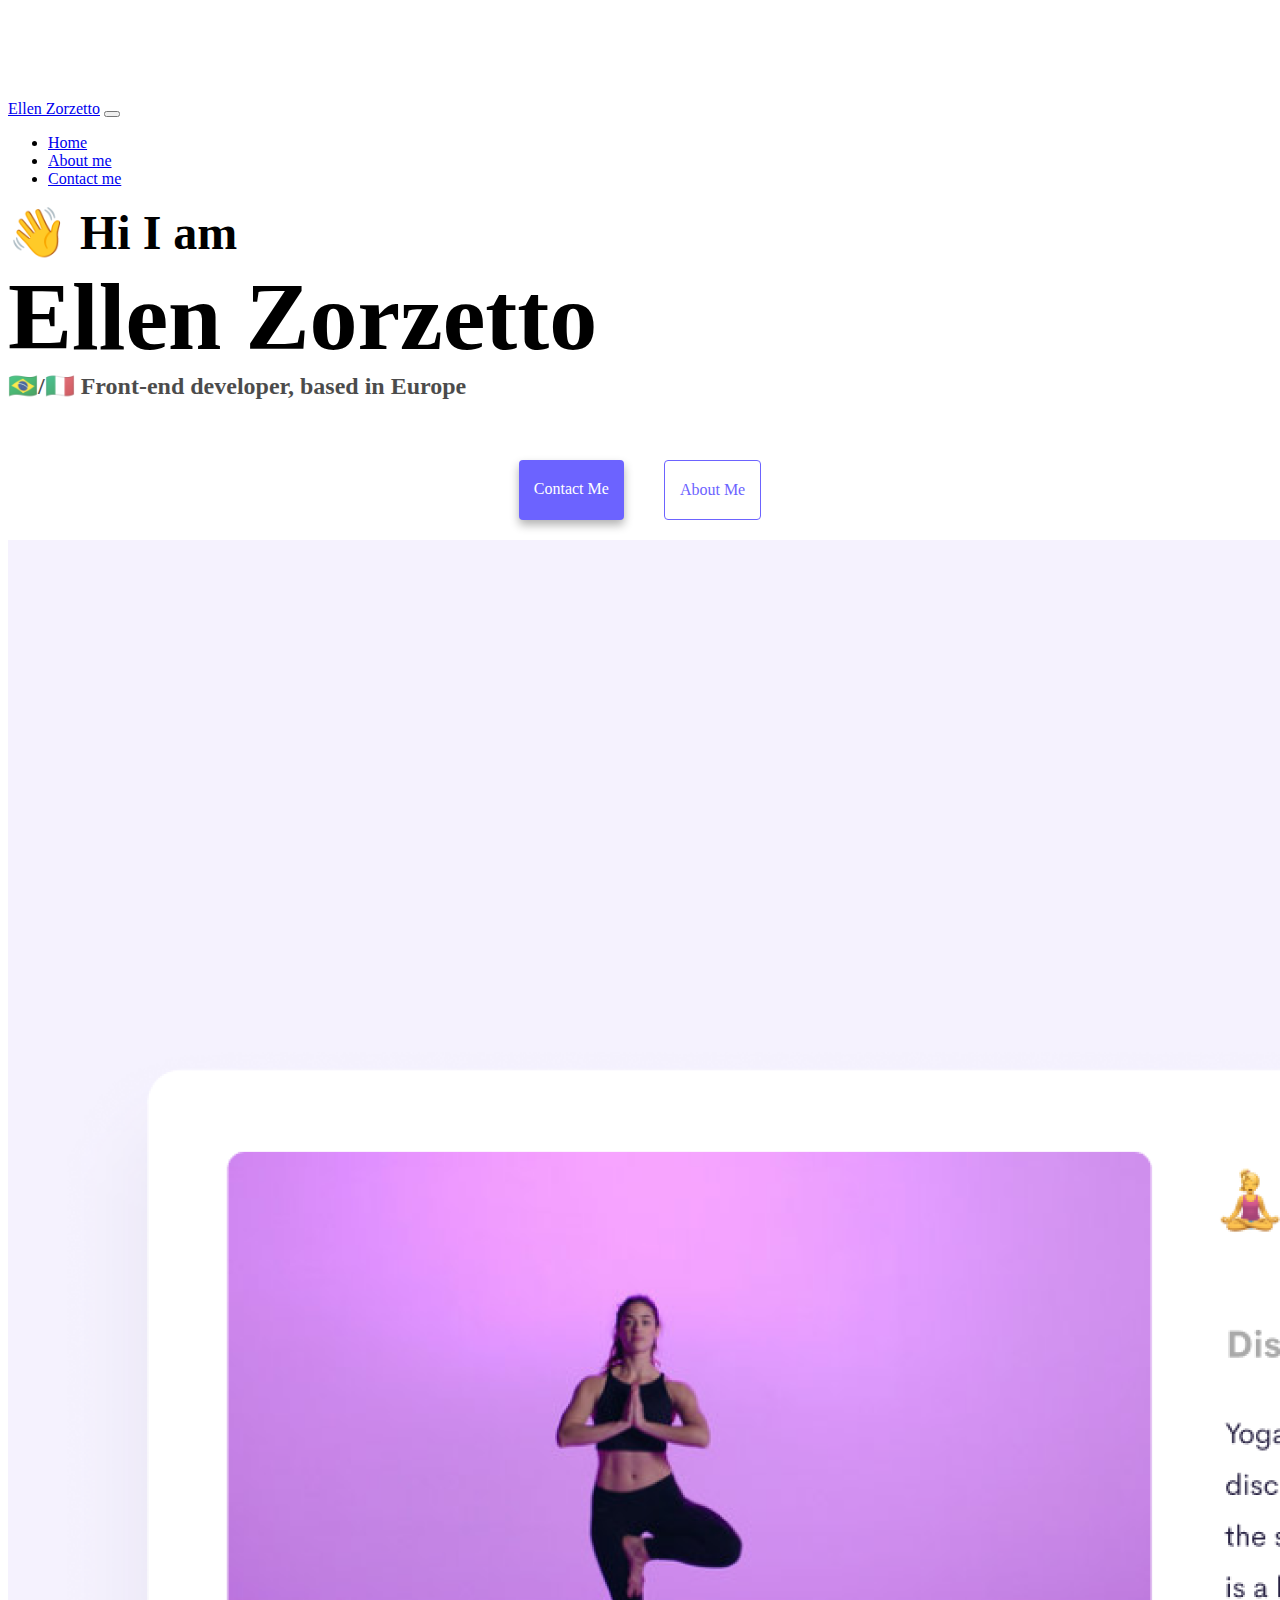
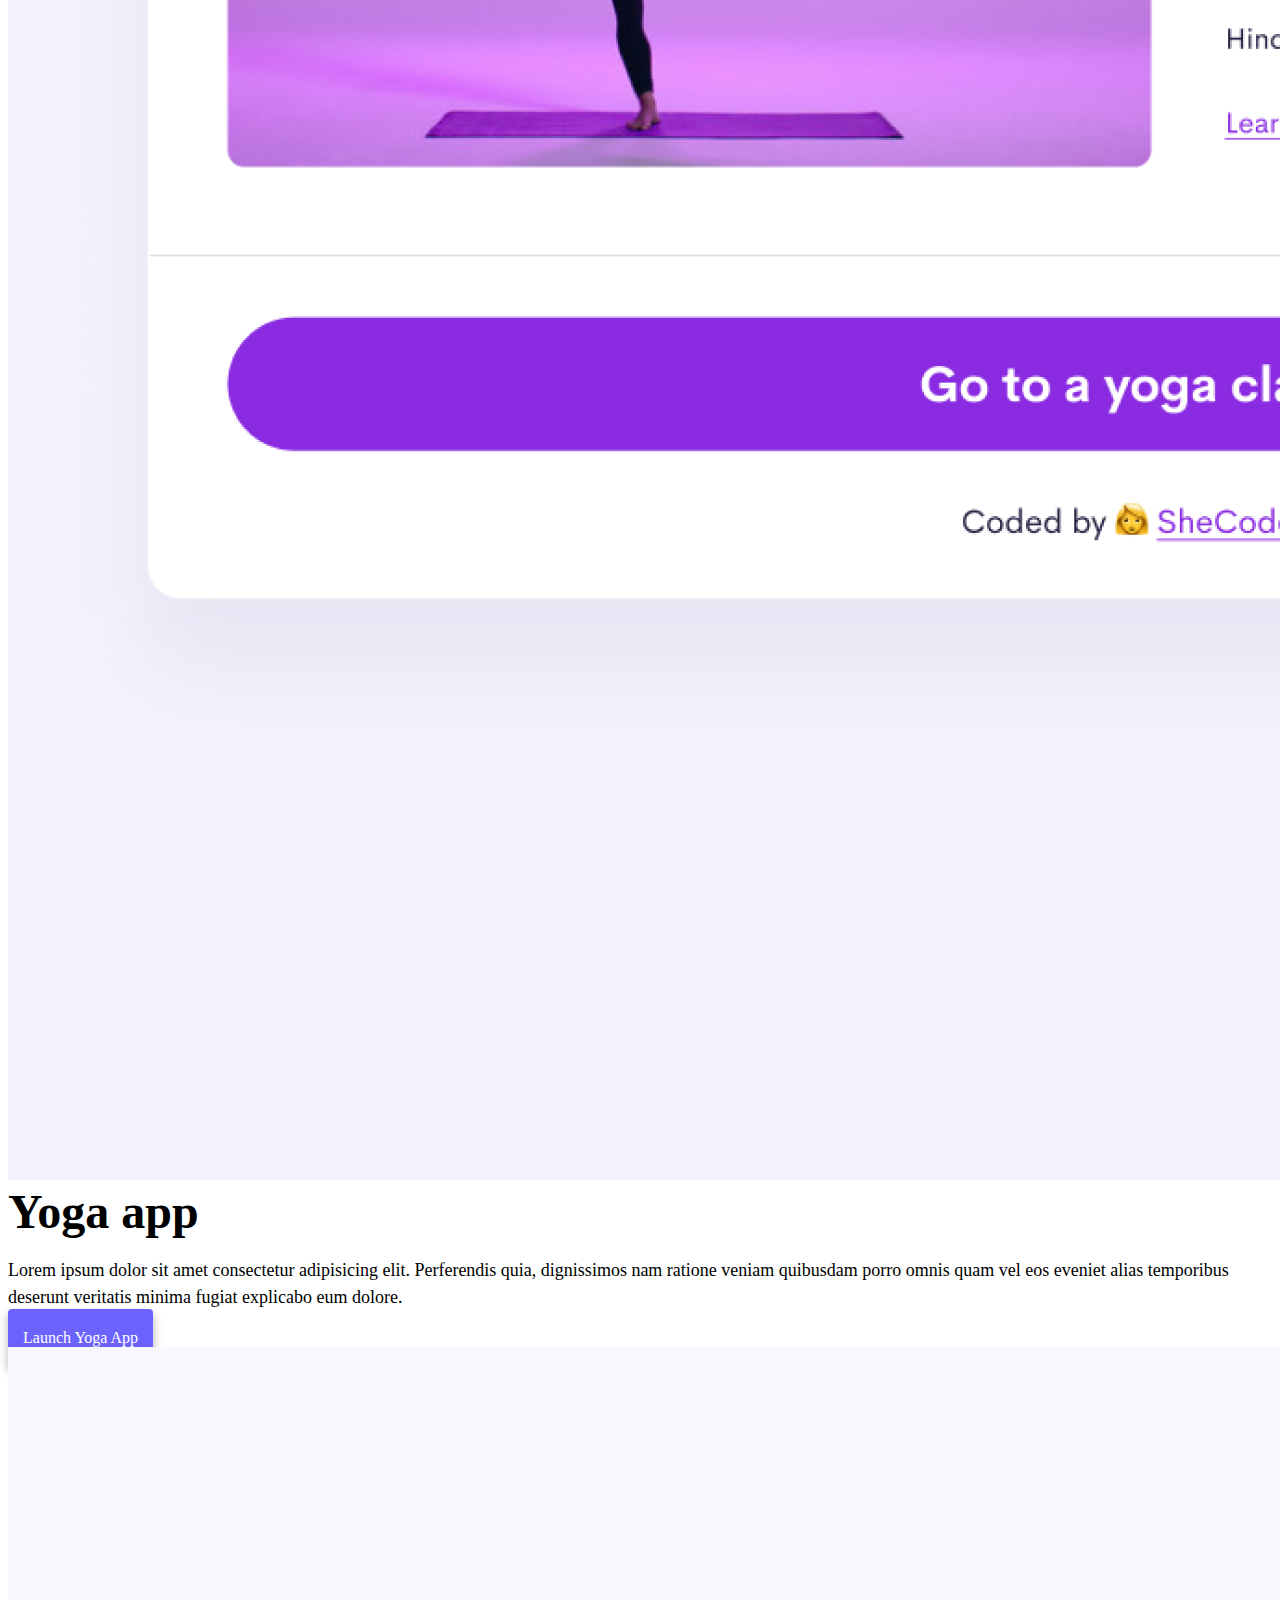
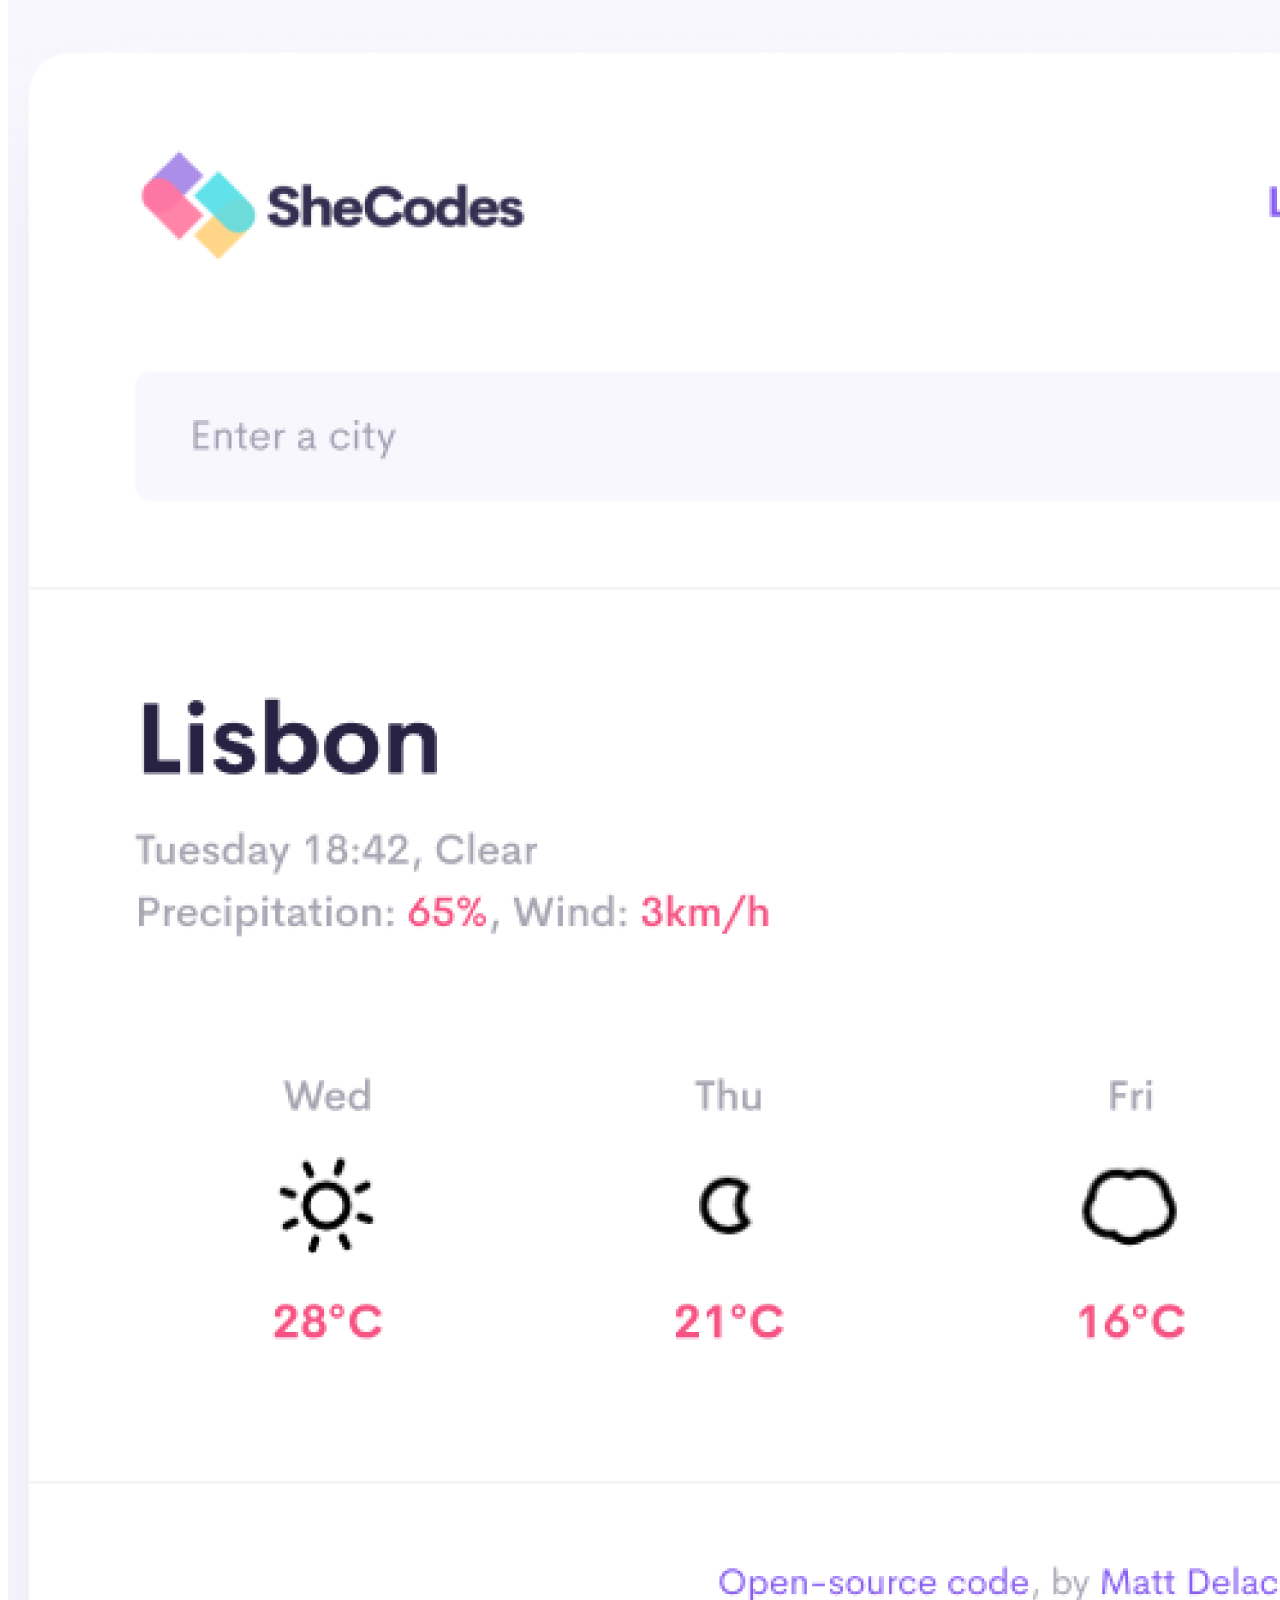
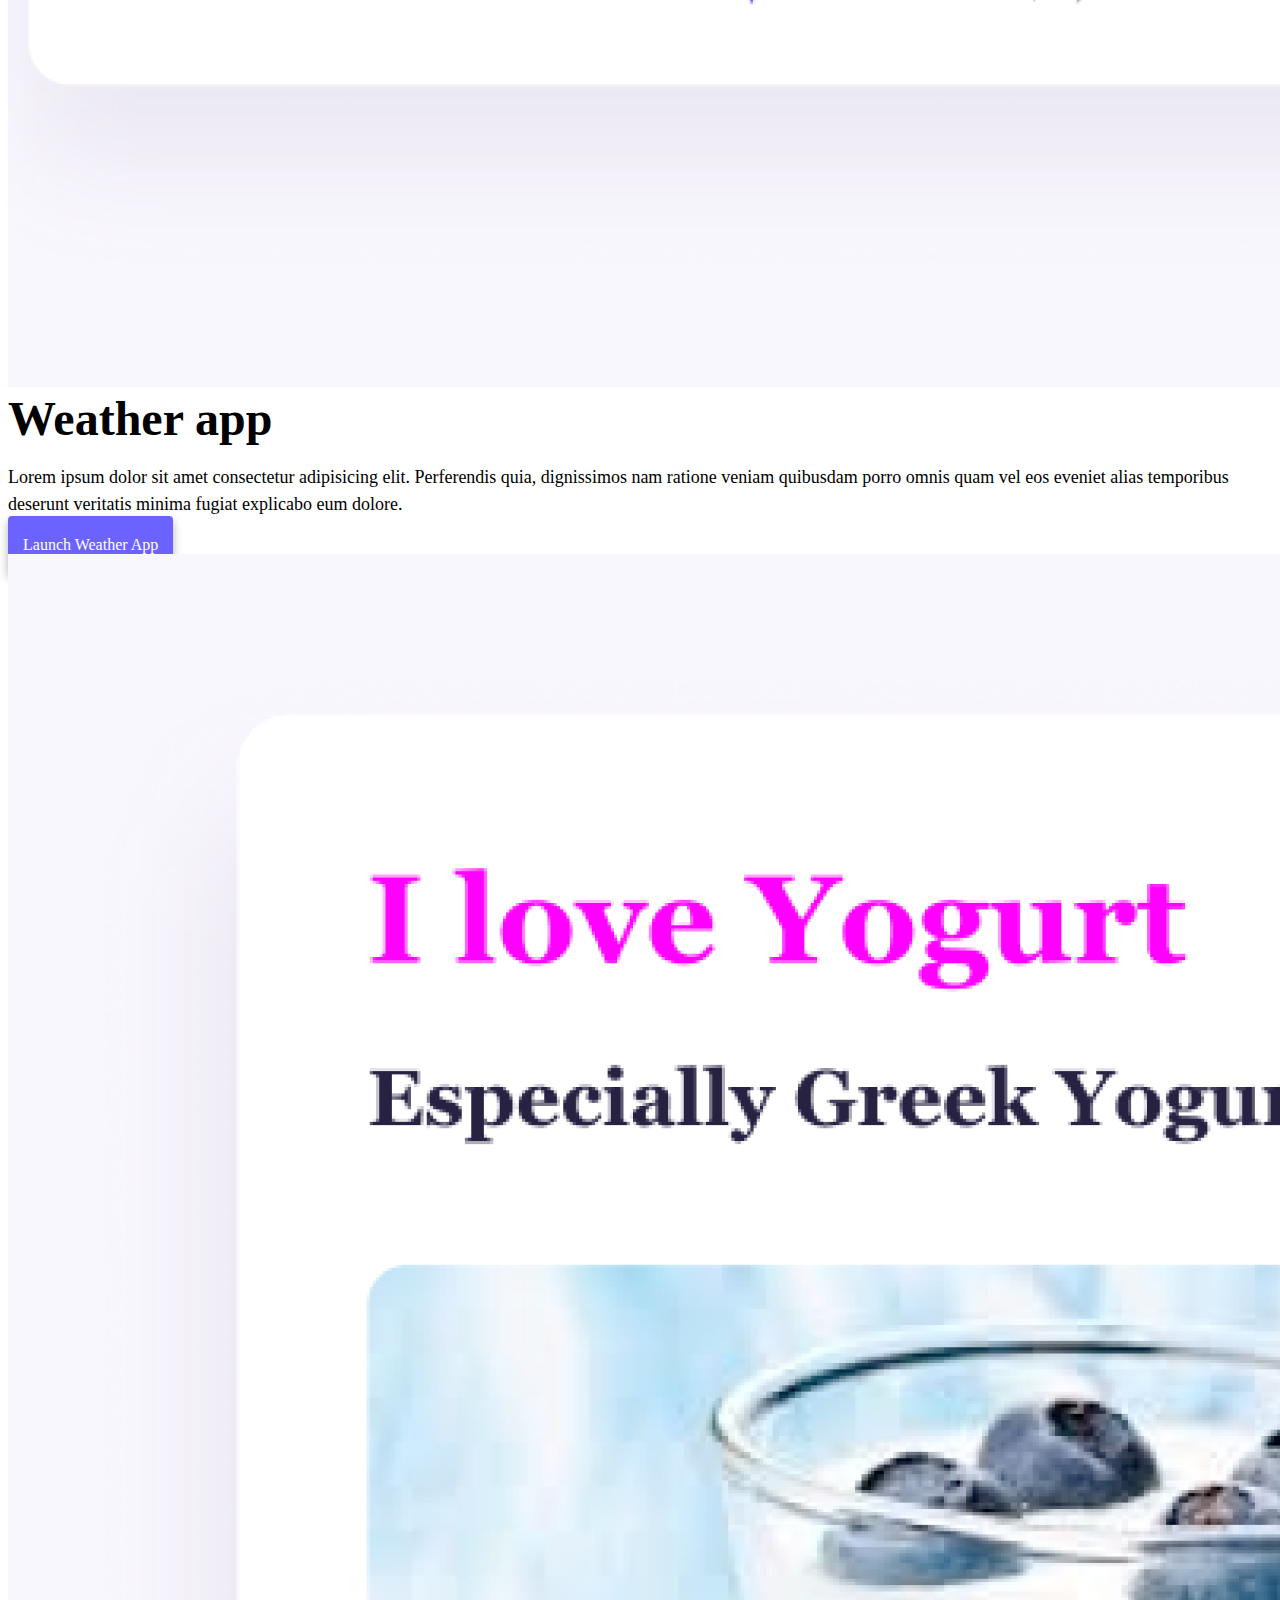
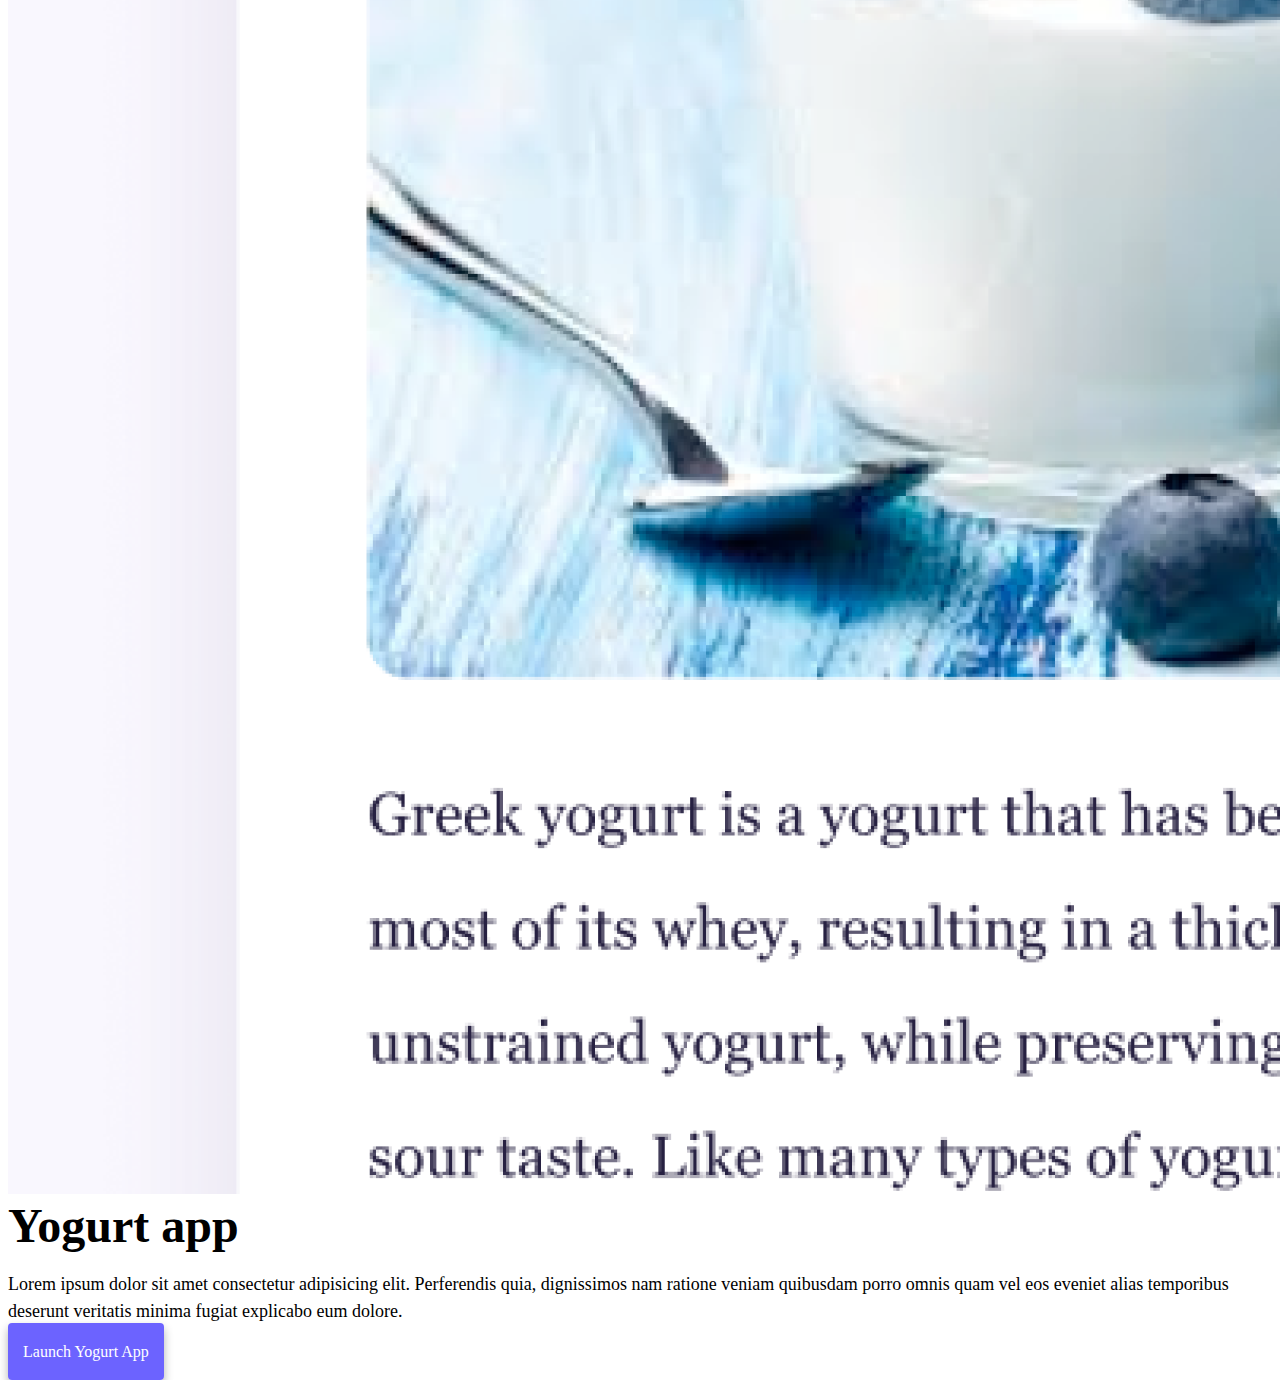
<file: index.html>
<!DOCTYPE html>
<html lang="en">
  <head>
    <meta charset="UTF-8" />
    <meta http-equiv="X-UA-Compatible" content="IE=edge" />
    <meta name="viewport" content="width=device-width, initial-scale=1.0" />
    <title>Front-end developer: Ellen Zorzetto</title>
    <link
      href="https://cdn.jsdelivr.net/npm/bootstrap@5.0.0-beta2/dist/css/bootstrap.min.css"
      rel="stylesheet"
      integrity="sha384-BmbxuPwQa2lc/FVzBcNJ7UAyJxM6wuqIj61tLrc4wSX0szH/Ev+nYRRuWlolflfl"
      crossorigin="anonymous"
    />
    <script
      src="https://cdn.jsdelivr.net/npm/bootstrap@5.0.0-beta2/dist/js/bootstrap.bundle.min.js"
      integrity="sha384-b5kHyXgcpbZJO/tY9Ul7kGkf1S0CWuKcCD38l8YkeH8z8QjE0GmW1gYU5S9FOnJ0"
      crossorigin="anonymous"
    ></script>
    <link rel="stylesheet" href="style.css" />
  </head>
  <body>
    <nav class="navbar navbar-expand-lg navbar-light bg-light fixed-top">
      <div class="container">
        <a class="navbar-brand" href="index.html" title="Ellen Zorzetto"
          >Ellen Zorzetto</a
        >
        <button
          class="navbar-toggler"
          type="button"
          data-bs-toggle="collapse"
          data-bs-target="#navbarNav"
          aria-controls="navbarNav"
          aria-expanded="false"
          aria-label="Toggle navigation"
        >
          <span class="navbar-toggler-icon"></span>
        </button>
        <div class="collapse navbar-collapse" id="navbarNav">
          <ul class="navbar-nav">
            <li class="nav-item">
              <a
                class="nav-link active"
                aria-current="page"
                href="index.html"
                title="Homepage"
                >Home</a
              >
            </li>
            <li class="nav-item">
              <a class="nav-link" href="about.html" title="About me"
                >About me</a
              >
            </li>
            <li class="nav-item">
              <a class="nav-link" href="about.html#contact" title="Contact me"
                >Contact me</a
              >
            </li>
          </ul>
        </div>
      </div>
    </nav>
    <h2 class="text-center mt-5 pt-3">👋 Hi I am</h2>
    <h1 class="text-center">Ellen Zorzetto</h1>
    <h3 class="text-center">🇧🇷/🇮🇹 Front-end developer, based in Europe</h3>
    <div class="navigation-links mb-5 text-center">
      <a href="about.html#contact" class="primary-link" title="Contact me"
        >Contact me</a
      >
      <a href="about.html" class="secondary-link" title="About me">About me</a>
    </div>
    <div class="container">
      <div class="row align-items-center mb-5 text-center">
        <div class="col-12 col-md-6">
          <img
            src="images/yoga.png"
            class="img-fluid rounded index-images"
            alt="Yoga App"
          />
        </div>
        <div class="col-12 col-md-6">
          <h2 class="mb-3">Yoga app</h2>
          <p>
            Lorem ipsum dolor sit amet consectetur adipisicing elit. Perferendis
            quia, dignissimos nam ratione veniam quibusdam porro omnis quam vel
            eos eveniet alias temporibus deserunt veritatis minima fugiat
            explicabo eum dolore.
          </p>
          <div class="mt-5">
            <a href="#" class="primary-link" title="Yoga App"
              >Launch Yoga App</a
            >
          </div>
        </div>
      </div>
      <div class="row align-items-center mb-5 text-center">
        <div class="col-12 col-md-6 order-md-2">
          <img
            src="images/weather.png"
            class="img-fluid rounded index-images"
            alt="Weather App"
          />
        </div>
        <div class="col-12 col-md-6 order-md-1">
          <h2 class="mb-3">Weather app</h2>
          <p>
            Lorem ipsum dolor sit amet consectetur adipisicing elit. Perferendis
            quia, dignissimos nam ratione veniam quibusdam porro omnis quam vel
            eos eveniet alias temporibus deserunt veritatis minima fugiat
            explicabo eum dolore.
          </p>
          <div class="mt-5">
            <a href="#" class="primary-link" title="Weather App"
              >Launch Weather App</a
            >
          </div>
        </div>
      </div>
      <div class="row align-items-center mb-5 text-center">
        <div class="col-12 col-md-6">
          <img
            src="images/yogurt.png"
            class="img-fluid rounded index-images"
            alt="Yogurt App"
          />
        </div>
        <div class="col-12 col-md-6">
          <h2 class="mb-3">Yogurt app</h2>
          <p>
            Lorem ipsum dolor sit amet consectetur adipisicing elit. Perferendis
            quia, dignissimos nam ratione veniam quibusdam porro omnis quam vel
            eos eveniet alias temporibus deserunt veritatis minima fugiat
            explicabo eum dolore.
          </p>
          <div class="mt-5">
            <a href="#" class="primary-link" title="Yogurt App"
              >Launch Yogurt App</a
            >
          </div>
        </div>
      </div>
    </div>
  </body>
</html>
</file>
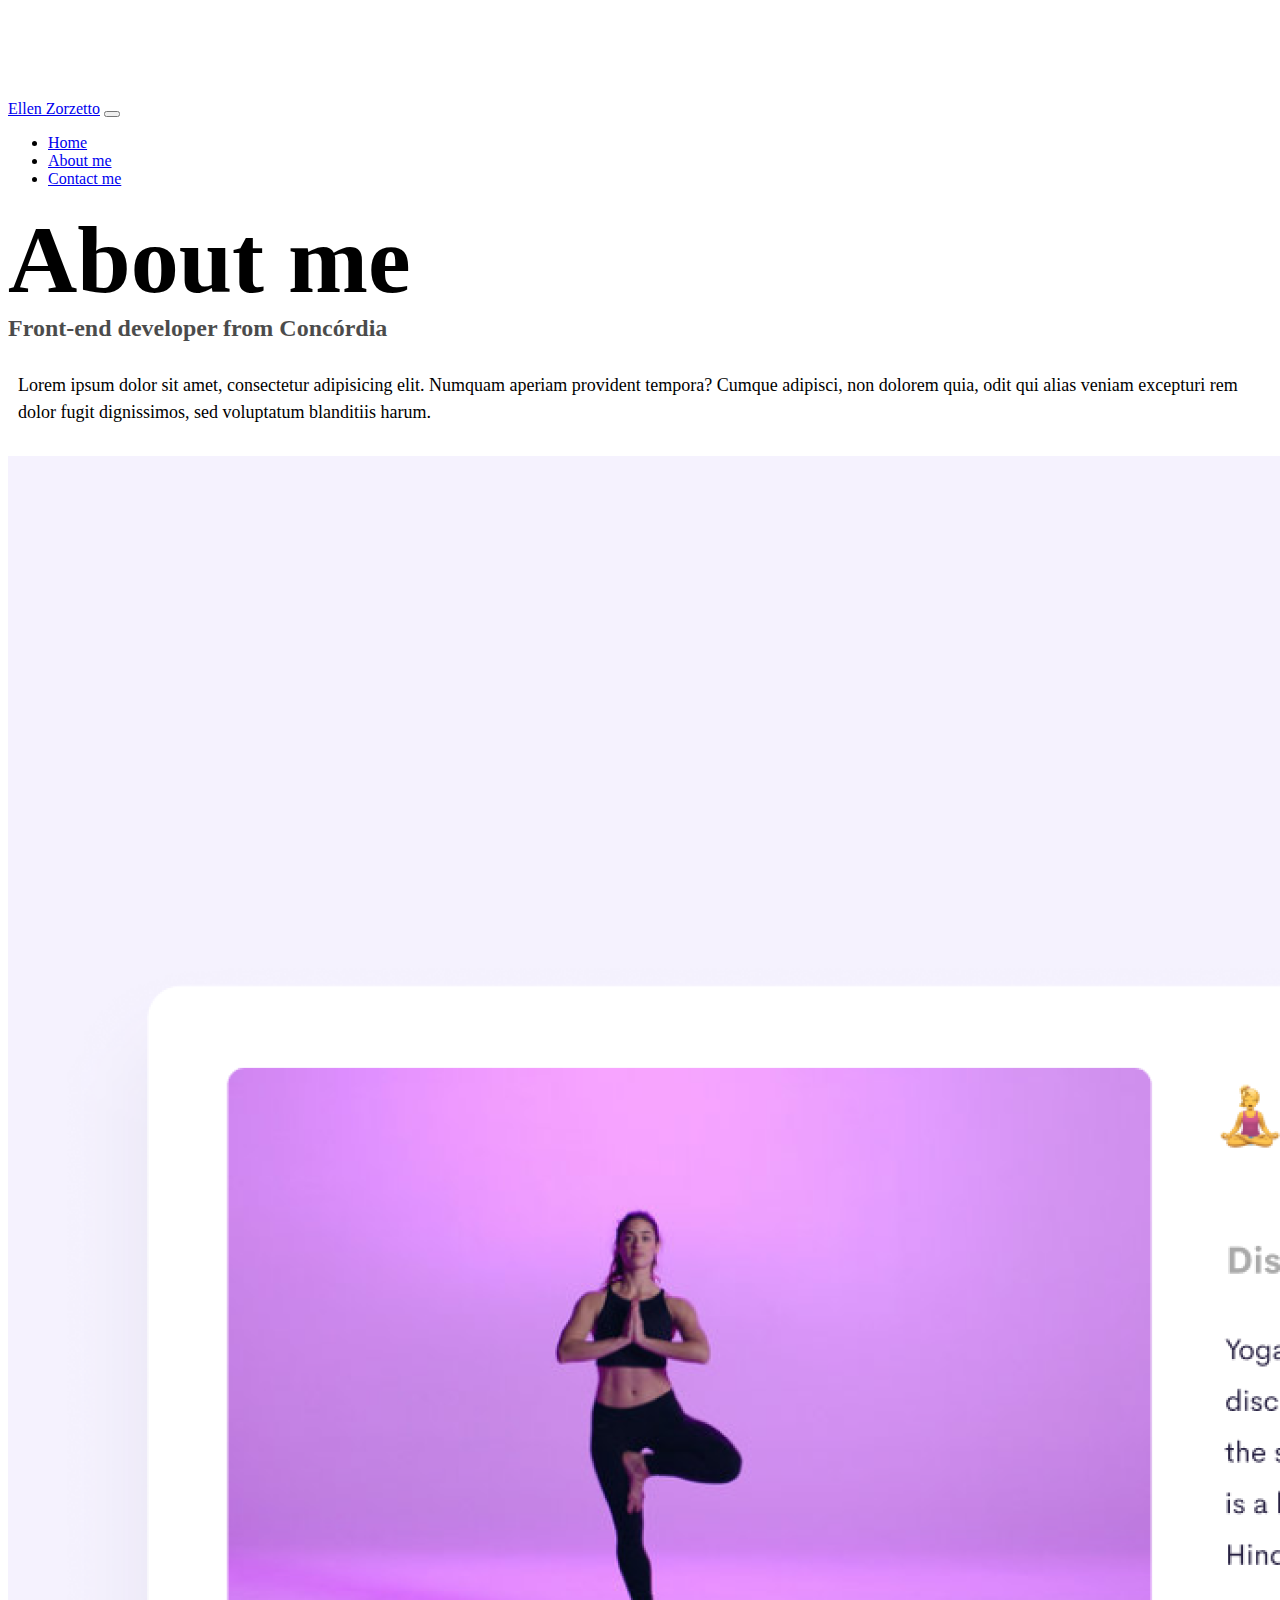
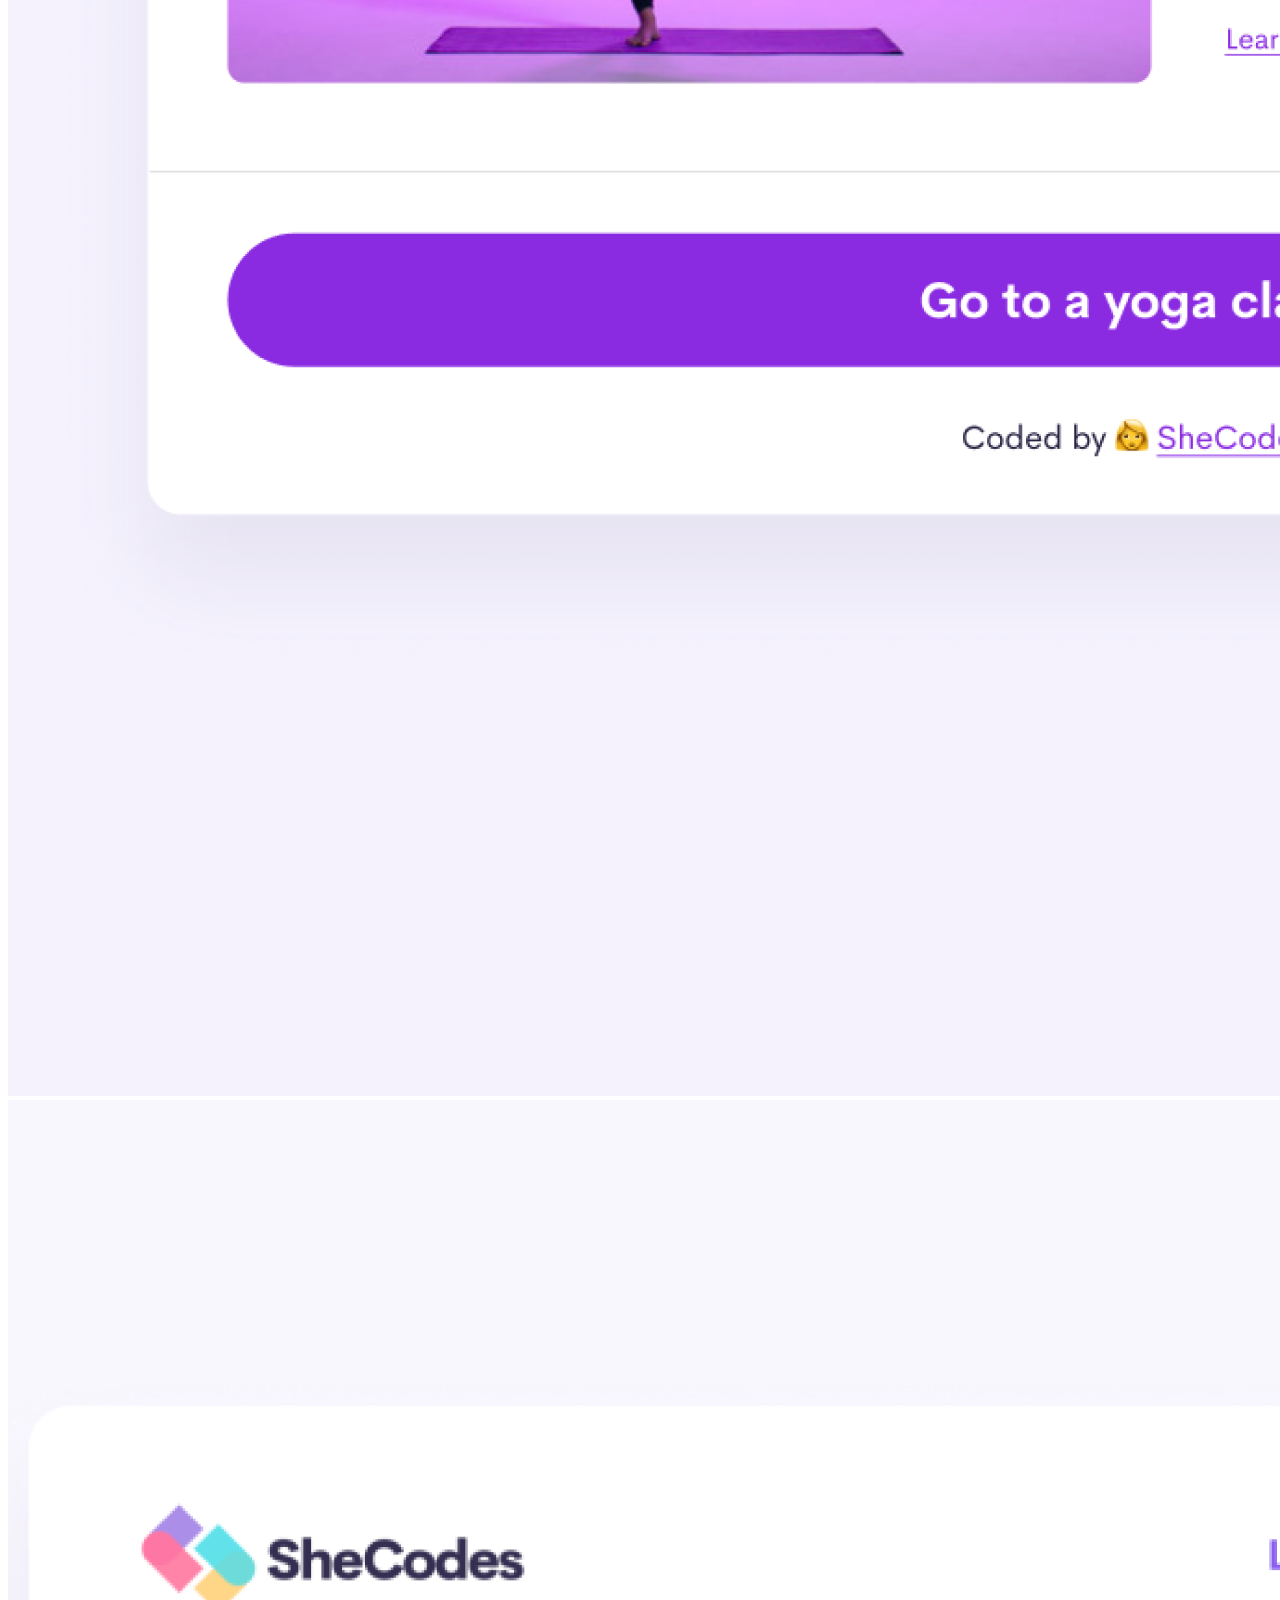
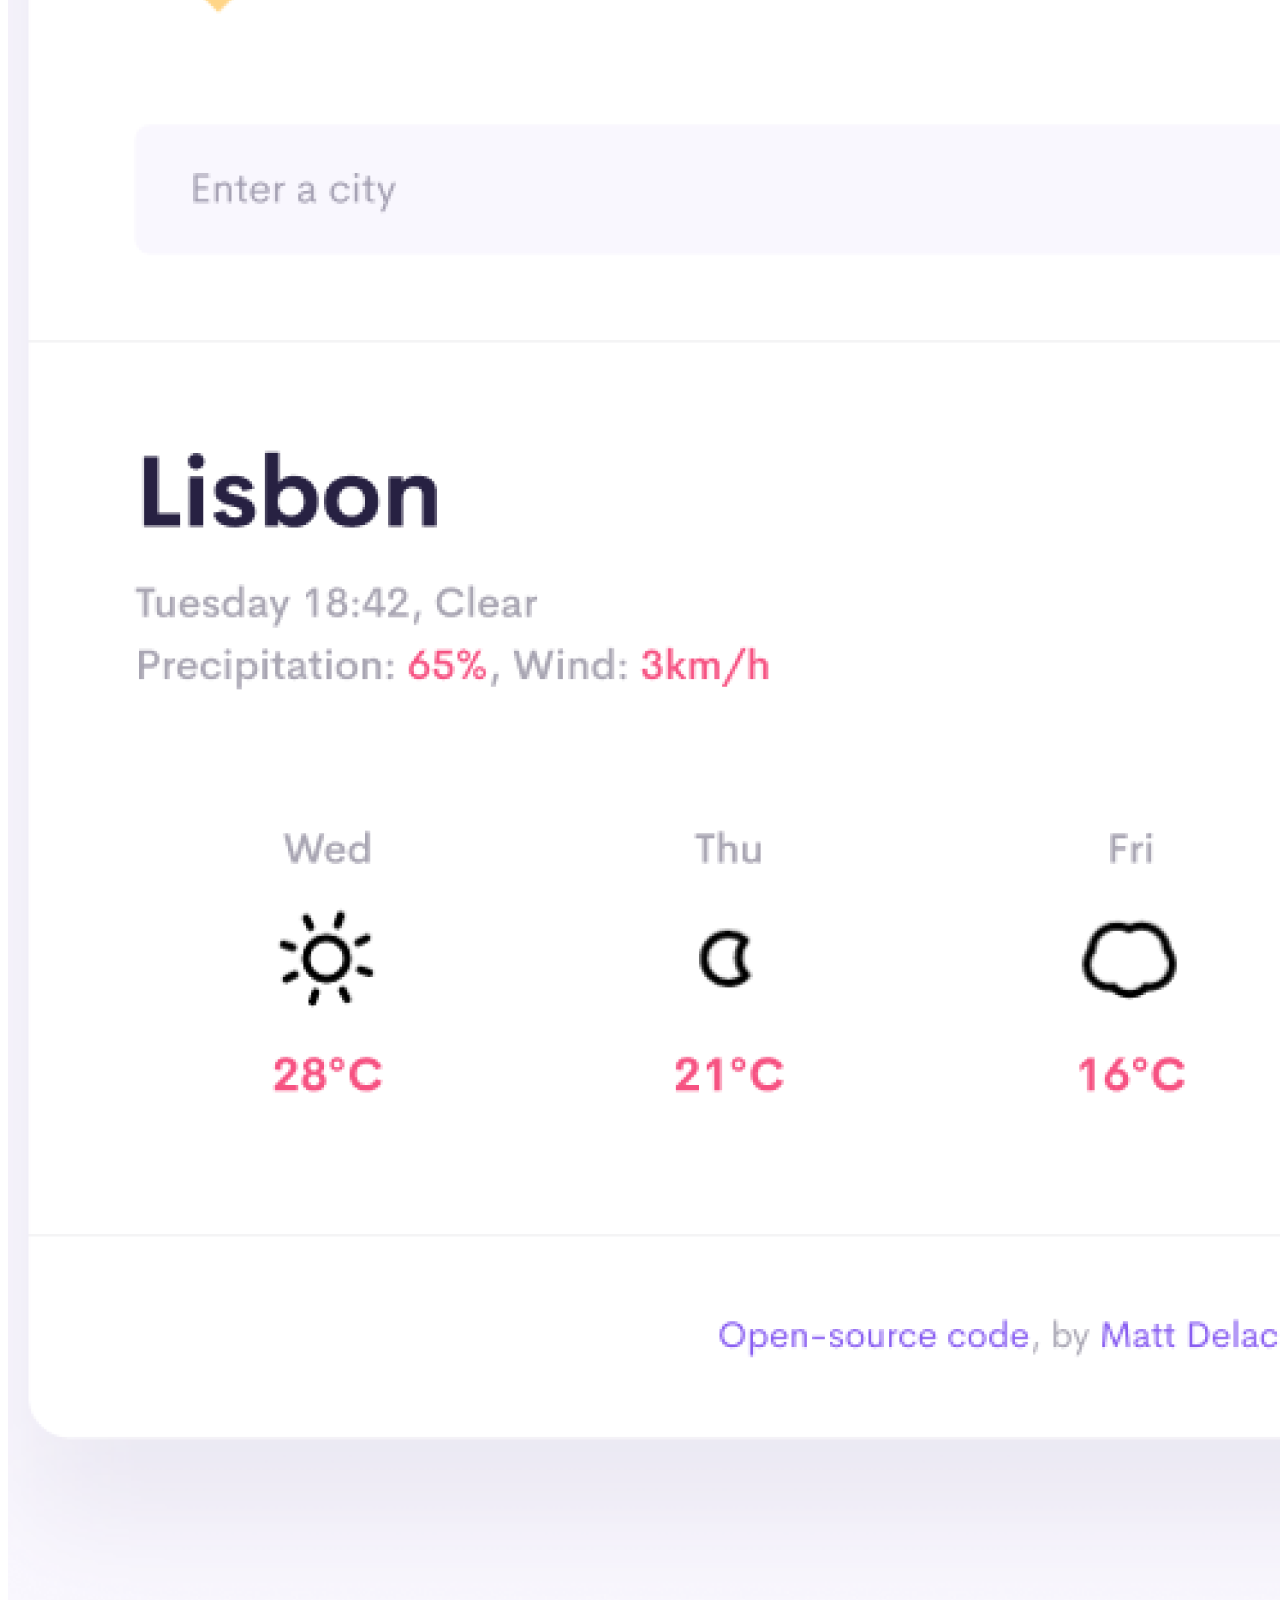
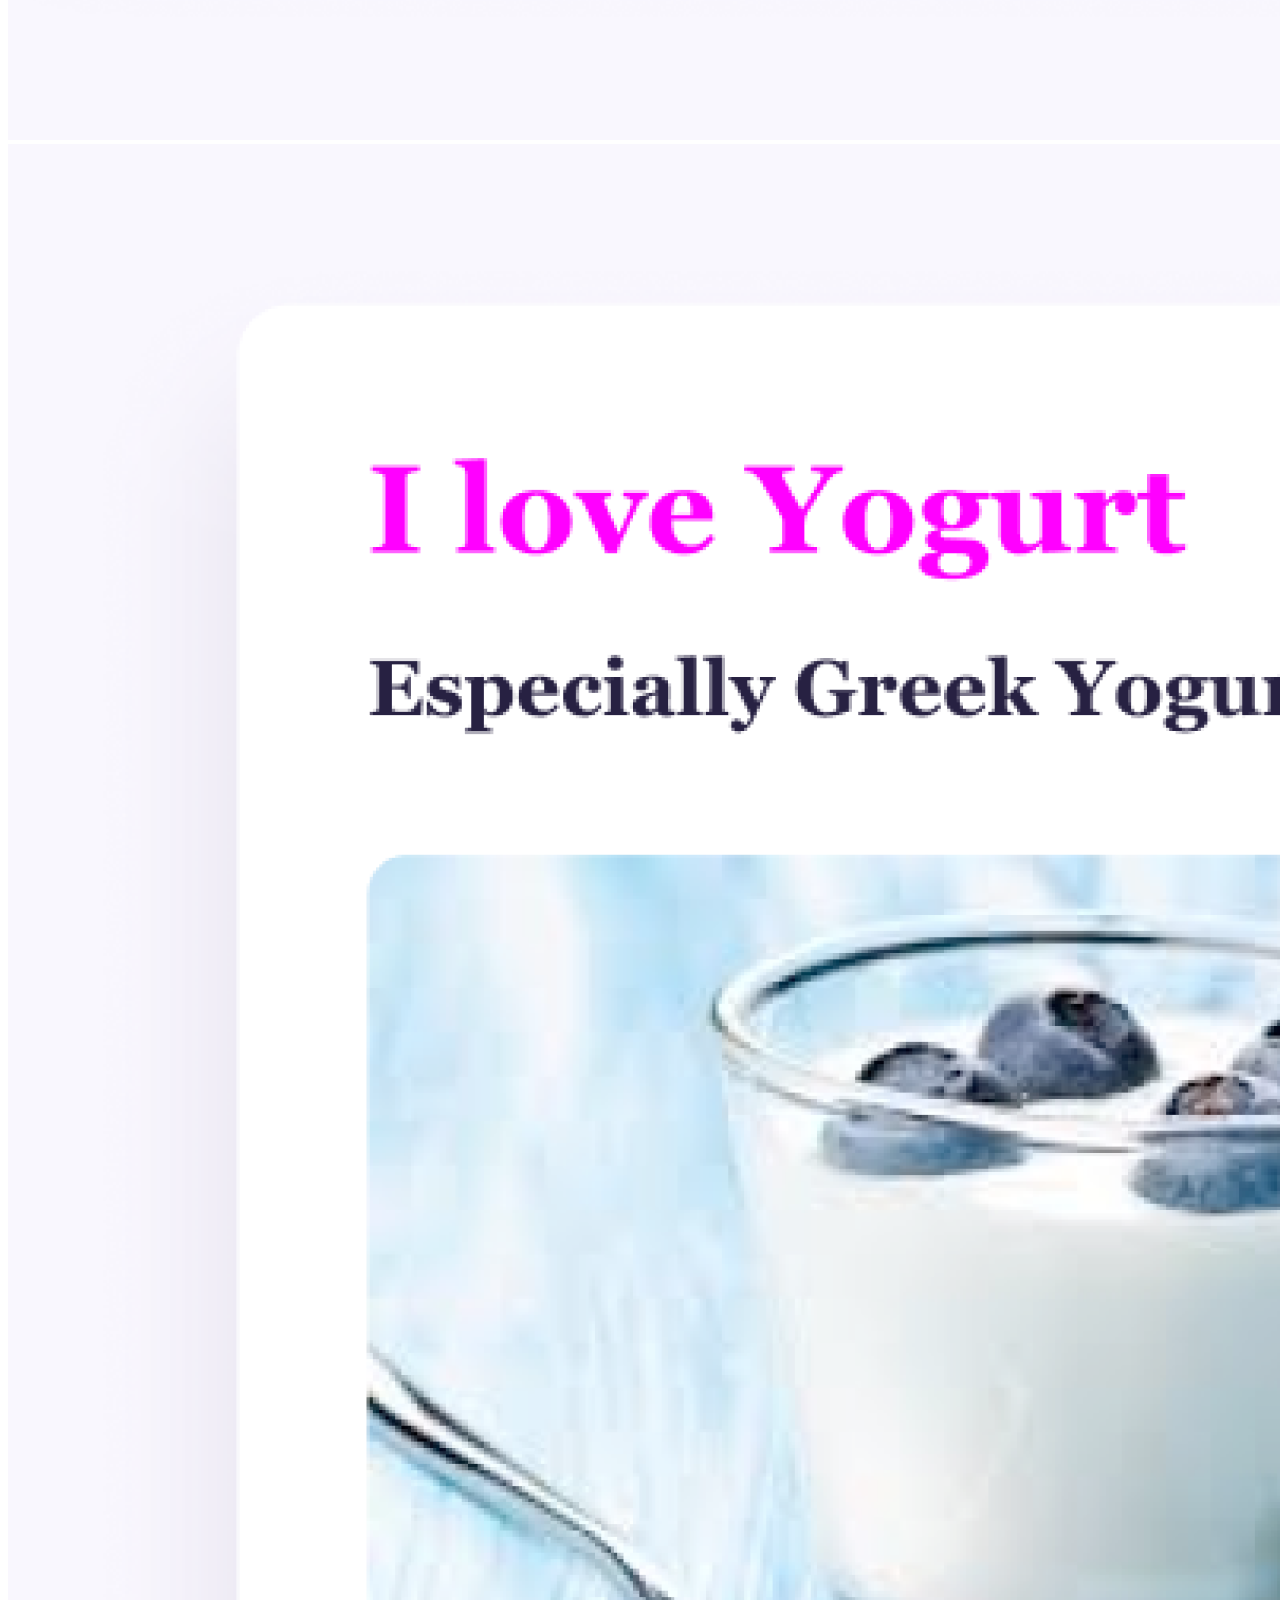
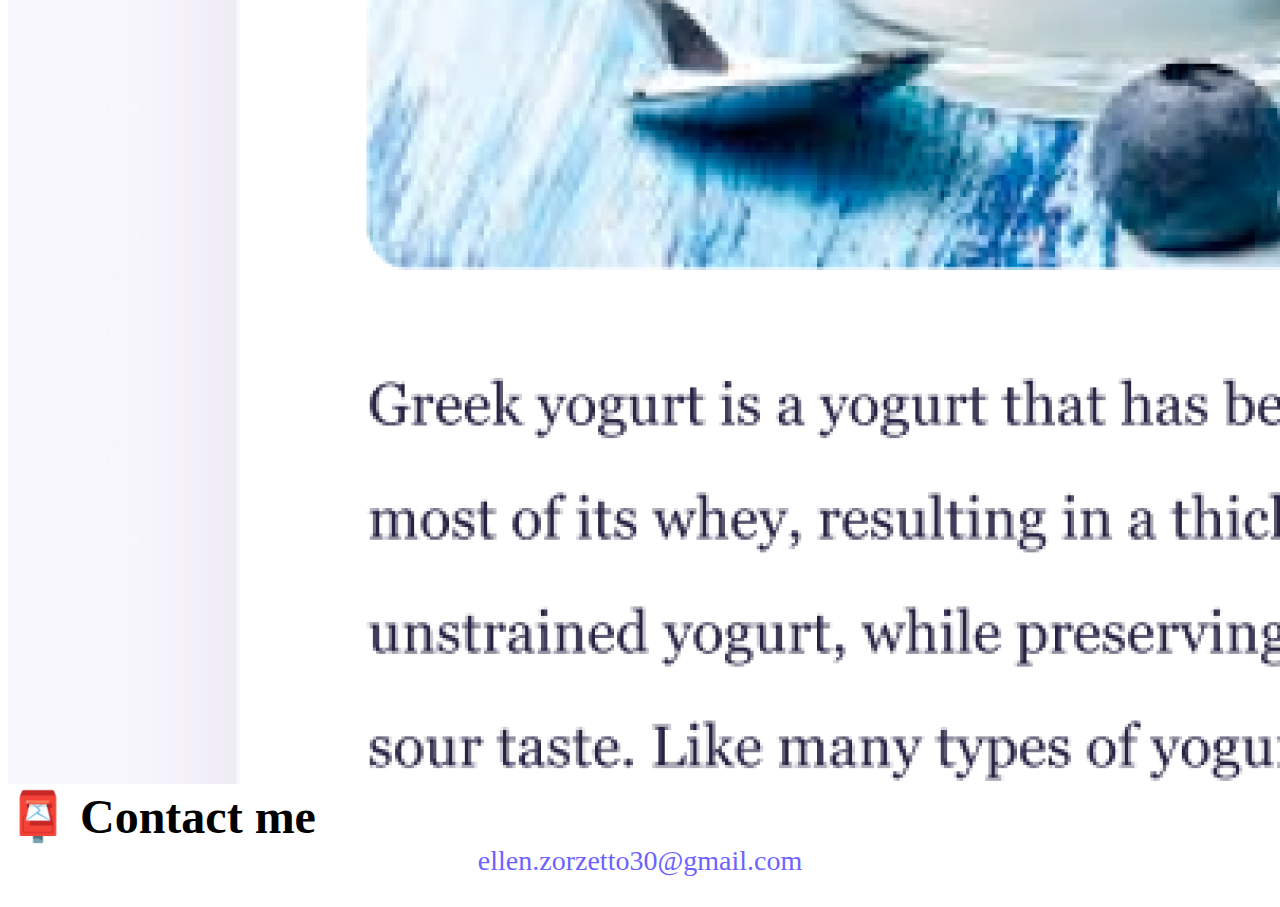
<file: about.html>
<!DOCTYPE html>
<html lang="en">
  <head>
    <meta charset="UTF-8" />
    <meta http-equiv="X-UA-Compatible" content="IE=edge" />
    <meta name="viewport" content="width=device-width, initial-scale=1.0" />
    <link
      href="https://cdn.jsdelivr.net/npm/bootstrap@5.0.0-beta2/dist/css/bootstrap.min.css"
      rel="stylesheet"
      integrity="sha384-BmbxuPwQa2lc/FVzBcNJ7UAyJxM6wuqIj61tLrc4wSX0szH/Ev+nYRRuWlolflfl"
      crossorigin="anonymous"
    />
    <script
      src="https://cdn.jsdelivr.net/npm/bootstrap@5.0.0-beta2/dist/js/bootstrap.bundle.min.js"
      integrity="sha384-b5kHyXgcpbZJO/tY9Ul7kGkf1S0CWuKcCD38l8YkeH8z8QjE0GmW1gYU5S9FOnJ0"
      crossorigin="anonymous"
    ></script>
    <link rel="stylesheet" href="style.css" />
    <title>Front-end developer: Ellen Zorzetto</title>
  </head>
  <body>
    <nav class="navbar navbar-expand-lg navbar-light bg-light fixed-top">
      <div class="container">
        <a class="navbar-brand" href="index.html" title="Ellen Zorzetto"
          >Ellen Zorzetto</a
        >
        <button
          class="navbar-toggler"
          type="button"
          data-bs-toggle="collapse"
          data-bs-target="#navbarNav"
          aria-controls="navbarNav"
          aria-expanded="false"
          aria-label="Toggle navigation"
        >
          <span class="navbar-toggler-icon"></span>
        </button>
        <div class="collapse navbar-collapse" id="navbarNav">
          <ul class="navbar-nav">
            <li class="nav-item">
              <a class="nav-link" aria-current="page" href="index.html">Home</a>
            </li>
            <li class="nav-item">
              <a class="nav-link active" href="about.html" title="About me"
                >About me</a
              >
            </li>
            <li class="nav-item">
              <a class="nav-link" href="about.html#contact" title="Contact me"
                >Contact me</a
              >
            </li>
          </ul>
        </div>
      </div>
    </nav>
    <h1 class="text-center">About me</h1>
    <h3 class="text-center">Front-end developer from Concórdia</h3>
    <div class="about-paragraphs text-center">
      <p>
        Lorem ipsum dolor sit amet, consectetur adipisicing elit. Numquam
        aperiam provident tempora? Cumque adipisci, non dolorem quia, odit qui
        alias veniam excepturi rem dolor fugit dignissimos, sed voluptatum
        blanditiis harum.
      </p>
    </div>
    <div class="container">
      <div class="row">
        <div class="col-sm-4">
          <img
            src="images/yoga.png"
            class="img-fluid p-2 shadow rounded"
            alt="Yoga App"
          />
        </div>
        <div class="col-sm-4">
          <img
            src="images/weather.png"
            class="img-fluid p-2 shadow rounded"
            alt="Weather App"
          />
        </div>
        <div class="col-sm-4">
          <img
            src="images/yogurt.png"
            class="img-fluid p-2 shadow rounded"
            alt="Yogurt App"
          />
        </div>
      </div>
    </div>
    <div id="contact" class="mt-5">
      <h2 class="text-center">📮 Contact me</h2>
      <a
        href="mailto:ellen.zorzetto30@gmail.com"
        class="email-link"
        title="ellen.zorzetto30@gmail.com"
      >
        ellen.zorzetto30@gmail.com
      </a>
    </div>
  </body>
</html>
</file>
<file: style.css>
:root {
  --primary-color: #6c63ff;
  --secondary-color: #f5f2fe;
  --box-shadow: 0 5px 10px rgba(0, 0, 0, 0.3);
}

body {
  margin-top: 100px;
}

h1,
h2,
h3 {
  margin: 0;
}

h1 {
  font-size: 96px;
}

h2 {
  font-size: 48px;
}

h3 {
  font-size: 24px;
  opacity: 0.7;
}

@media (max-width: 400px) {
  h1 {
    font-size: 50px;
  }
  .index-images {
    display: none;
  }
  h3 {
    font-size: 20px;
  }

  .app-titles {
    text-align: center;
  }
}

p {
  font-size: 18px;
  line-height: 1.5;
}

.navigation-links {
  display: flex;
  margin-top: 40px;
  justify-content: center;
}

.navigation-links a {
  margin: 20px;
}

.primary-link {
  border-radius: 4px;
  padding: 20px 15px;
  text-decoration: none;
  text-transform: capitalize;
  background: var(--primary-color);
  box-shadow: var(--box-shadow);
  color: white;
}

.secondary-link {
  border-radius: 4px;
  padding: 20px 15px;
  text-decoration: none;
  text-transform: capitalize;
  color: var(--primary-color);
  border: 1px solid var(--primary-color);
}

.homepage-link {
  color: var(--primary-color);
  text-align: center;
  display: block;
}

.about-paragraphs {
  margin: 30px 0;
}

.about-paragraphs p {
  margin: 10px;
}

.email-link {
  display: flex;
  justify-content: center;
  color: var(--primary-color);
  font-size: 28px;
  text-decoration: none;
}

.email-link:hover {
  text-decoration: underline;
}

#contact {
  margin-bottom: 30px;
}

.app-titles {
  text-align: center;
}

.app-titles p {
  text-align: center;
}
</file>
